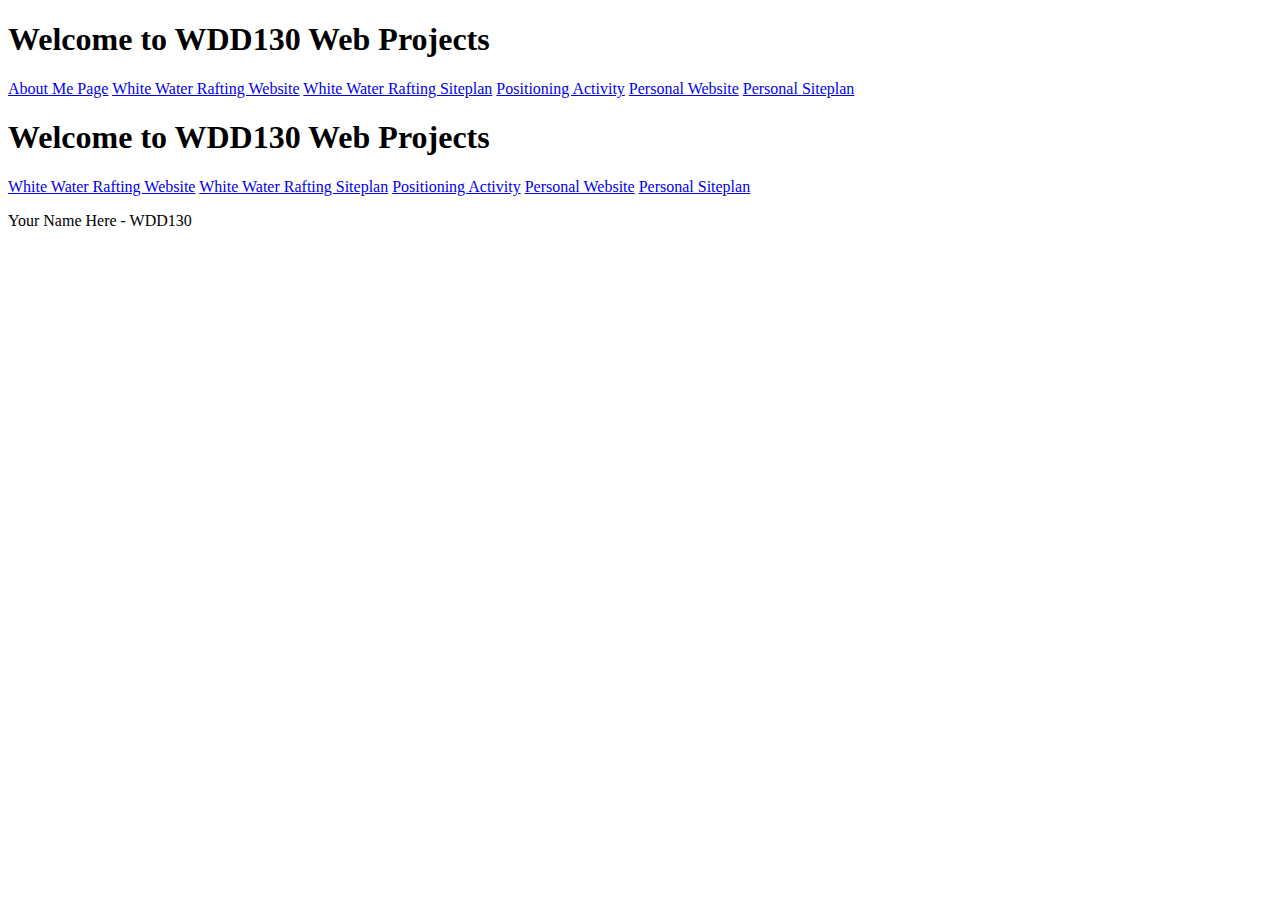
<file: index.html>
<!DOCTYPE html>
<html lang="en">
<head>
    <meta charset="UTF-8">
    <meta http-equiv="X-UA-Compatible" content="IE=edge">
    <meta name="viewport" content="width=device-width, initial-scale=1.0">
    <title>WDD130 Home Page</title>
</head>
<body>
    <h1>Welcome to WDD130 Web Projects</h1>
<nav>
  <a href="aboutme/index.html">About Me Page</a>             
  <a href="wwr/index.html">White Water Rafting Website</a>
  <a href="wwr/site-plan-rafting.html">White Water Rafting Siteplan</a>
  <a href="positioning.html">Positioning Activity</a>
  <a href="Franco/homeindex.html">Personal Website</a>
  <a href="Franco/site-plan.html">Personal Siteplan</a>
</nav>
<h1>Welcome to WDD130 Web Projects</h1>
<nav>
  <a href="wwr/index.html">White Water Rafting Website</a>
  <a href="wwr/site-plan-rafting.html">White Water Rafting Siteplan</a>
  <a href="positioning.html">Positioning Activity</a>
  <a href="Franco/homeindex.html">Personal Website</a>
  <a href="Franco/site-plan.html">Personal Siteplan</a>
</nav>  
<p>Your Name Here - WDD130</p> 
</body>
</html>
</file>
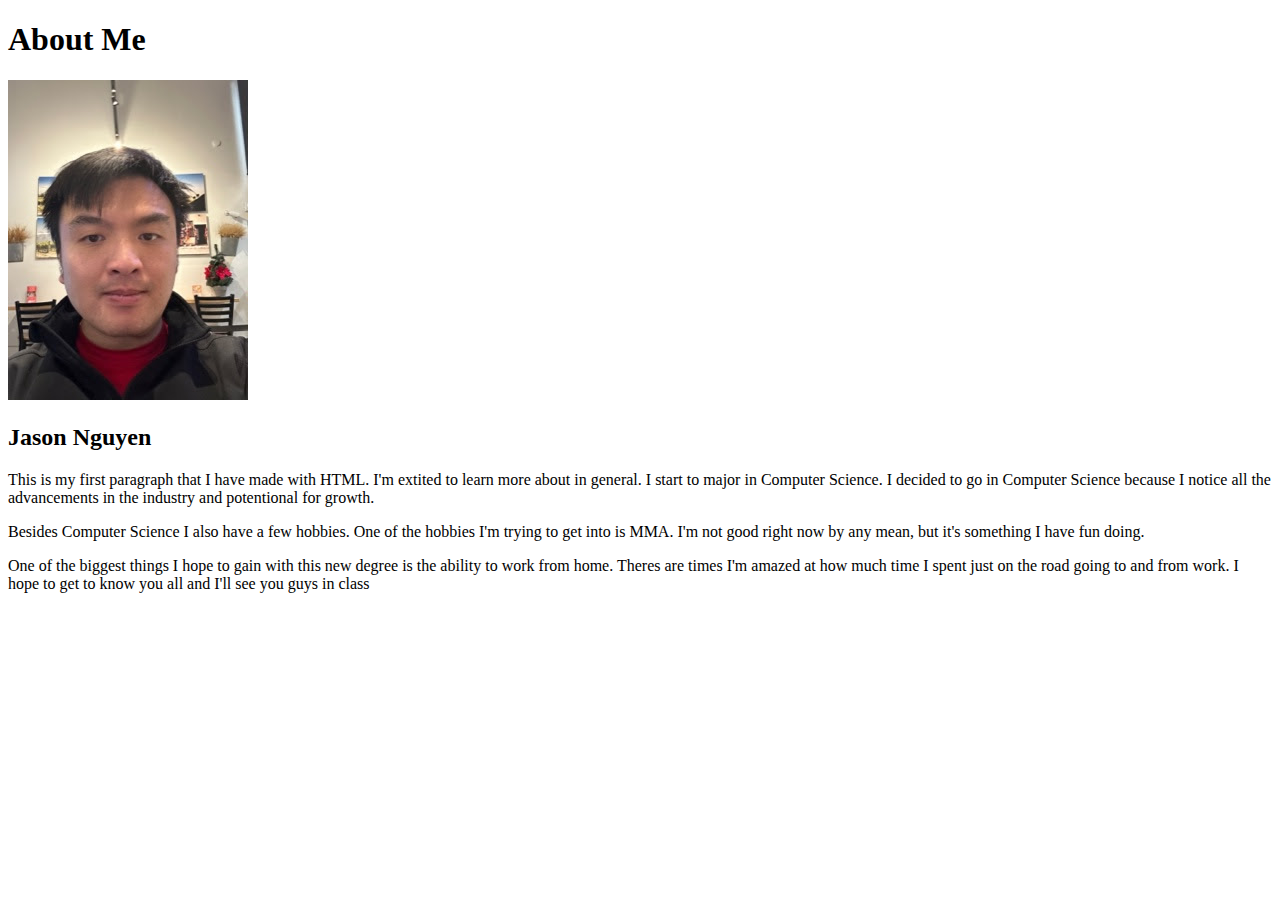
<file: aboutme/index.html>
<!DOCTYPE html>
<html lang="en">
<head>
    <meta charset="UTF-8">
    <meta http-equiv="X-UA-Compatible" content="IE=edge">
    <meta name="viewport" content="width=device-width, initial-scale=1.0">
    <title>All About Me</title>
</head>
<body>
    <h1>About Me</h1> <img src="images/Me.jpg" alt="Me">
    <h2>Jason Nguyen</h2>
    <p>This is my first paragraph that I have made with HTML. I'm extited to learn more about
        in general. I start to major in Computer Science. I decided to go in Computer Science because 
    I notice all the advancements in the industry and potentional for growth.  </p>
    <p>Besides Computer Science I also have a few hobbies. One of the hobbies I'm trying to get into is MMA. I'm not good 
        right now by any mean, but it's something I have fun doing. 
    </p>
    <p>One of the biggest things I hope to gain with this new degree is the ability to work from home. Theres are times I'm amazed at how much time
        I spent just on the road going to and from work. I hope to get to know you all and I'll see you guys in class
    </p>
    
</body>
</html>
</file>
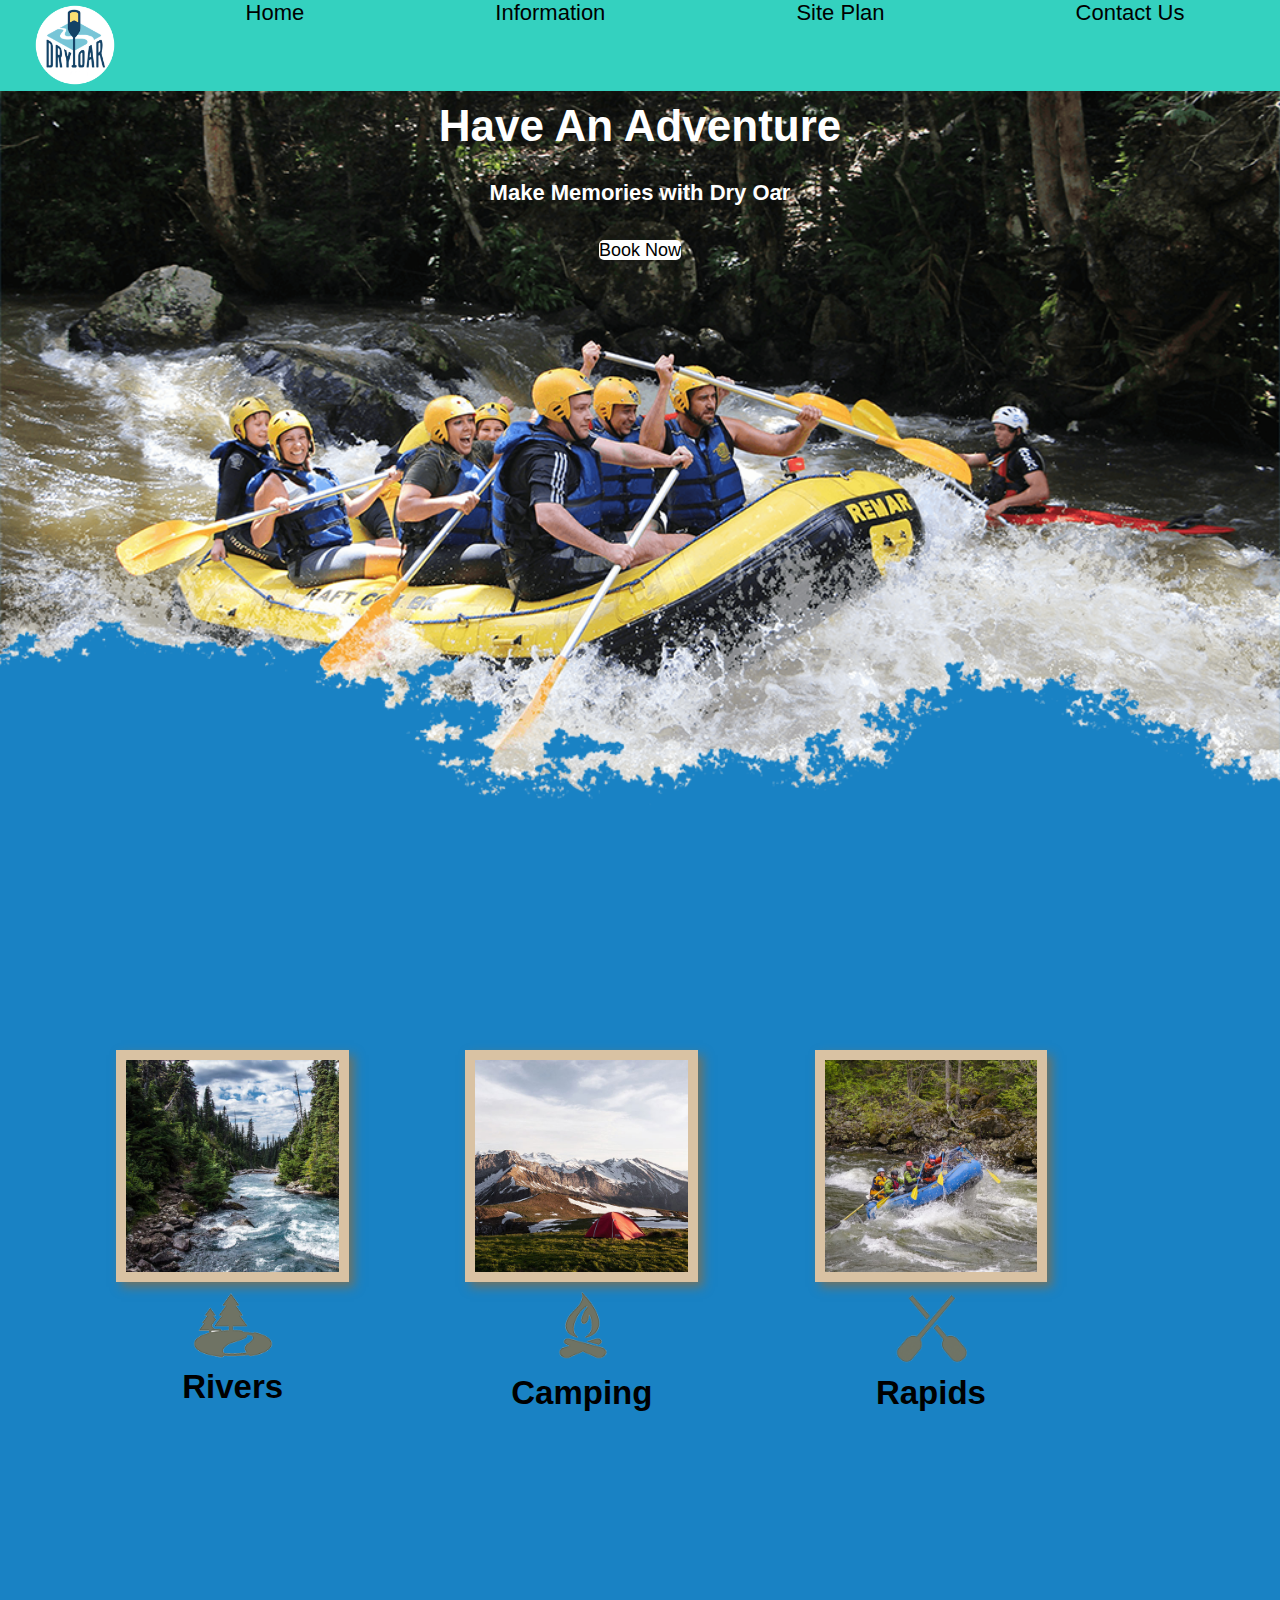
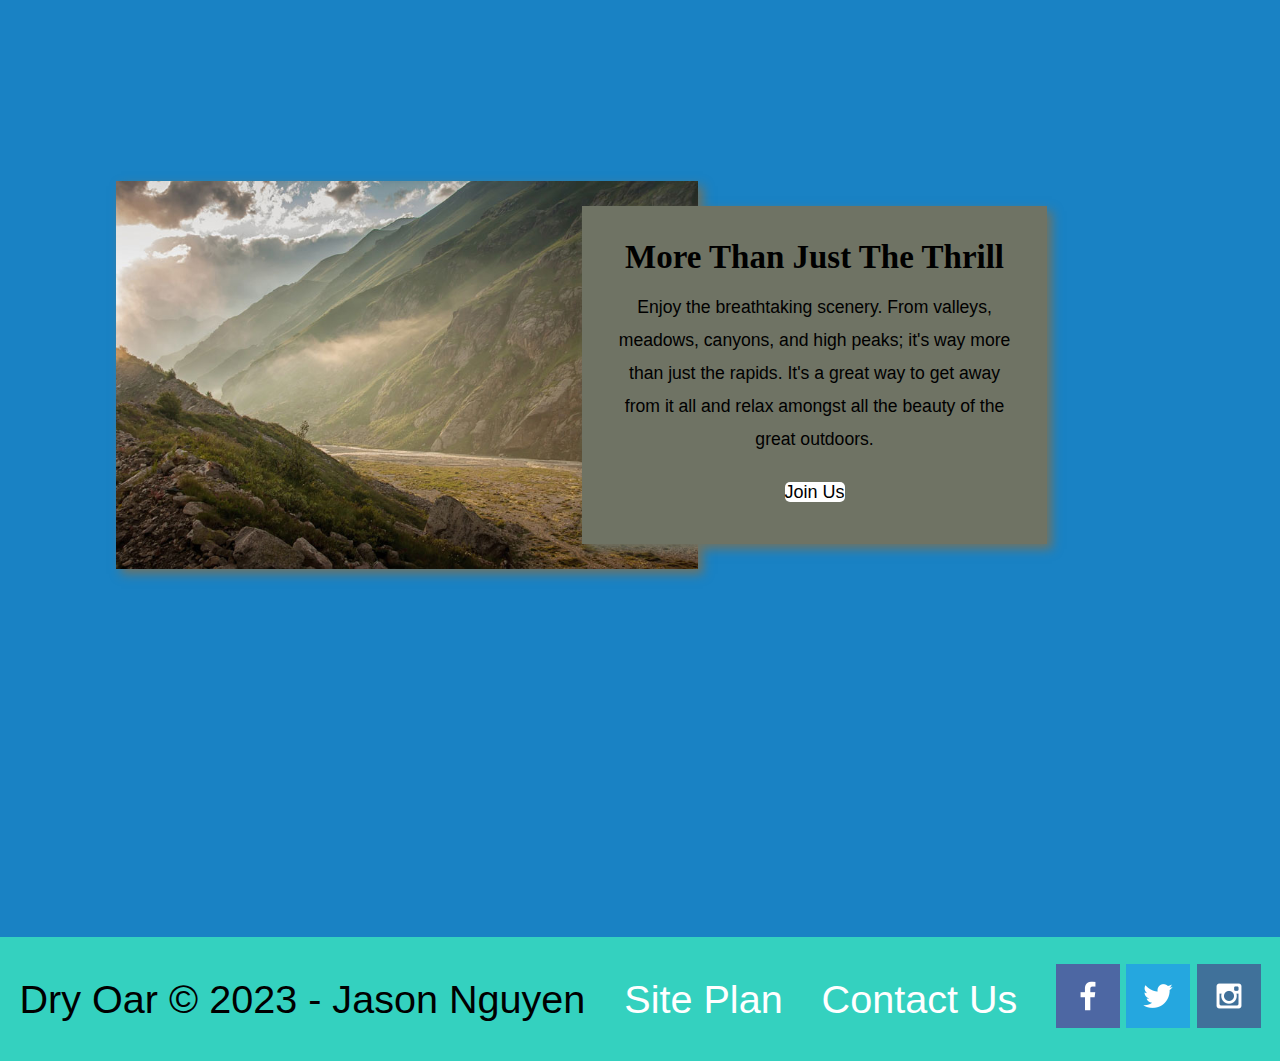
<file: wwr/index.html>
<!DOCTYPE html>
<html lang="en">
<head>
    <meta charset="UTF-8">
    <meta http-equiv="X-UA-Compatible" content="IE=edge">
    <meta name="viewport" content="width=device-width, initial-scale=1.0">
    <title>Whitewater Rafting Vacations | Dry Oar Boating | Home</title>
    <link rel="stylesheet" href="styles/style.css">
</head>
<body>
    <div id="content">
    <header> 
        <a id="logo_link" href="index.html">
            <img class="logo" src="images/logo.png" alt="Dry Oar Logo">
        </a>
        <nav>
            <a href="index.html">Home</a>
            <a href="page2.html">Information</a>
            <a href="site-plan-rafting.html">Site Plan</a>
            <a href="contactus.html">Contact Us</a>
        </nav>
    </header>
    <div id="hero">
        <div id="hero-box">
            <img id="hero-img" src="images/hero.png" alt="People enjoying rafting">
        </div>
        <section id="hero-msg">
            <h1 class="home-title">Have An Adventure</h1>
            <h4>Make Memories with Dry Oar</h4>
            <div class="button-box">
                <a class='book' href="contactus.html">Book Now</a>
            </div>
        </section>
    </div>
    <main class="home-grid">
        <section class="rivers-card">
            <img class="card-img" src="images/rivers.jpg" alt="river in forest">
            <img class="icon" src="images/river_icon.png" alt="river icon">
            <h2>Rivers</h2>
        </section>
        <section class="camping-card">
            <img class="card-img" src="images/camping.jpg" alt="tent in mountains">
            <img class="icon" src="images/fire_icon.png" alt="fire icon">
            <h2>Camping</h2>
        </section>
        <section class="rapids-card">
            <img class="card-img" src="images/rapids.jpg" alt="rafting boat">
            <img class="icon" src="images/oars.png" alt="oars icon">
            <h2>Rapids</h2>
        </section>
        <div id="background"></div>
        <img class="mountains" src="images/mountains.jpg" alt="Misty mountains">
        <section class="msg">
            <h2>More Than Just The Thrill</h2>
            <p>Enjoy the breathtaking scenery. From valleys, meadows, canyons, and high peaks; it's way more than just the rapids. It's a great way to get away from it all and relax amongst all the beauty of the great outdoors. </p>
            <a class='join' href="rivers.html">Join Us</a>
        </section>
    </main>
    <footer>
        <p>Dry Oar &copy; 2023 - Jason Nguyen</p>
        <p><a href="site-plan-rafting.html">Site Plan</a></p>
        <p><a href="contactus.html">Contact Us</a></p>
        <div class="social">
            <a href="https://facebook.com" target="_blank">
                <img src="images/facebook.png" alt="fb icon">
            </a>
            <a href="https://twitter.com" target="_blank">
                <img src="images/twitter.png" alt="twitter icon">
            </a>
            <a href="https://instagram.com" target="_blank">
                <img src="images/instagram.png" alt="instagram icon">
            </a>
        </div>
    </footer>
    </div>
</body>
</html>
</file>
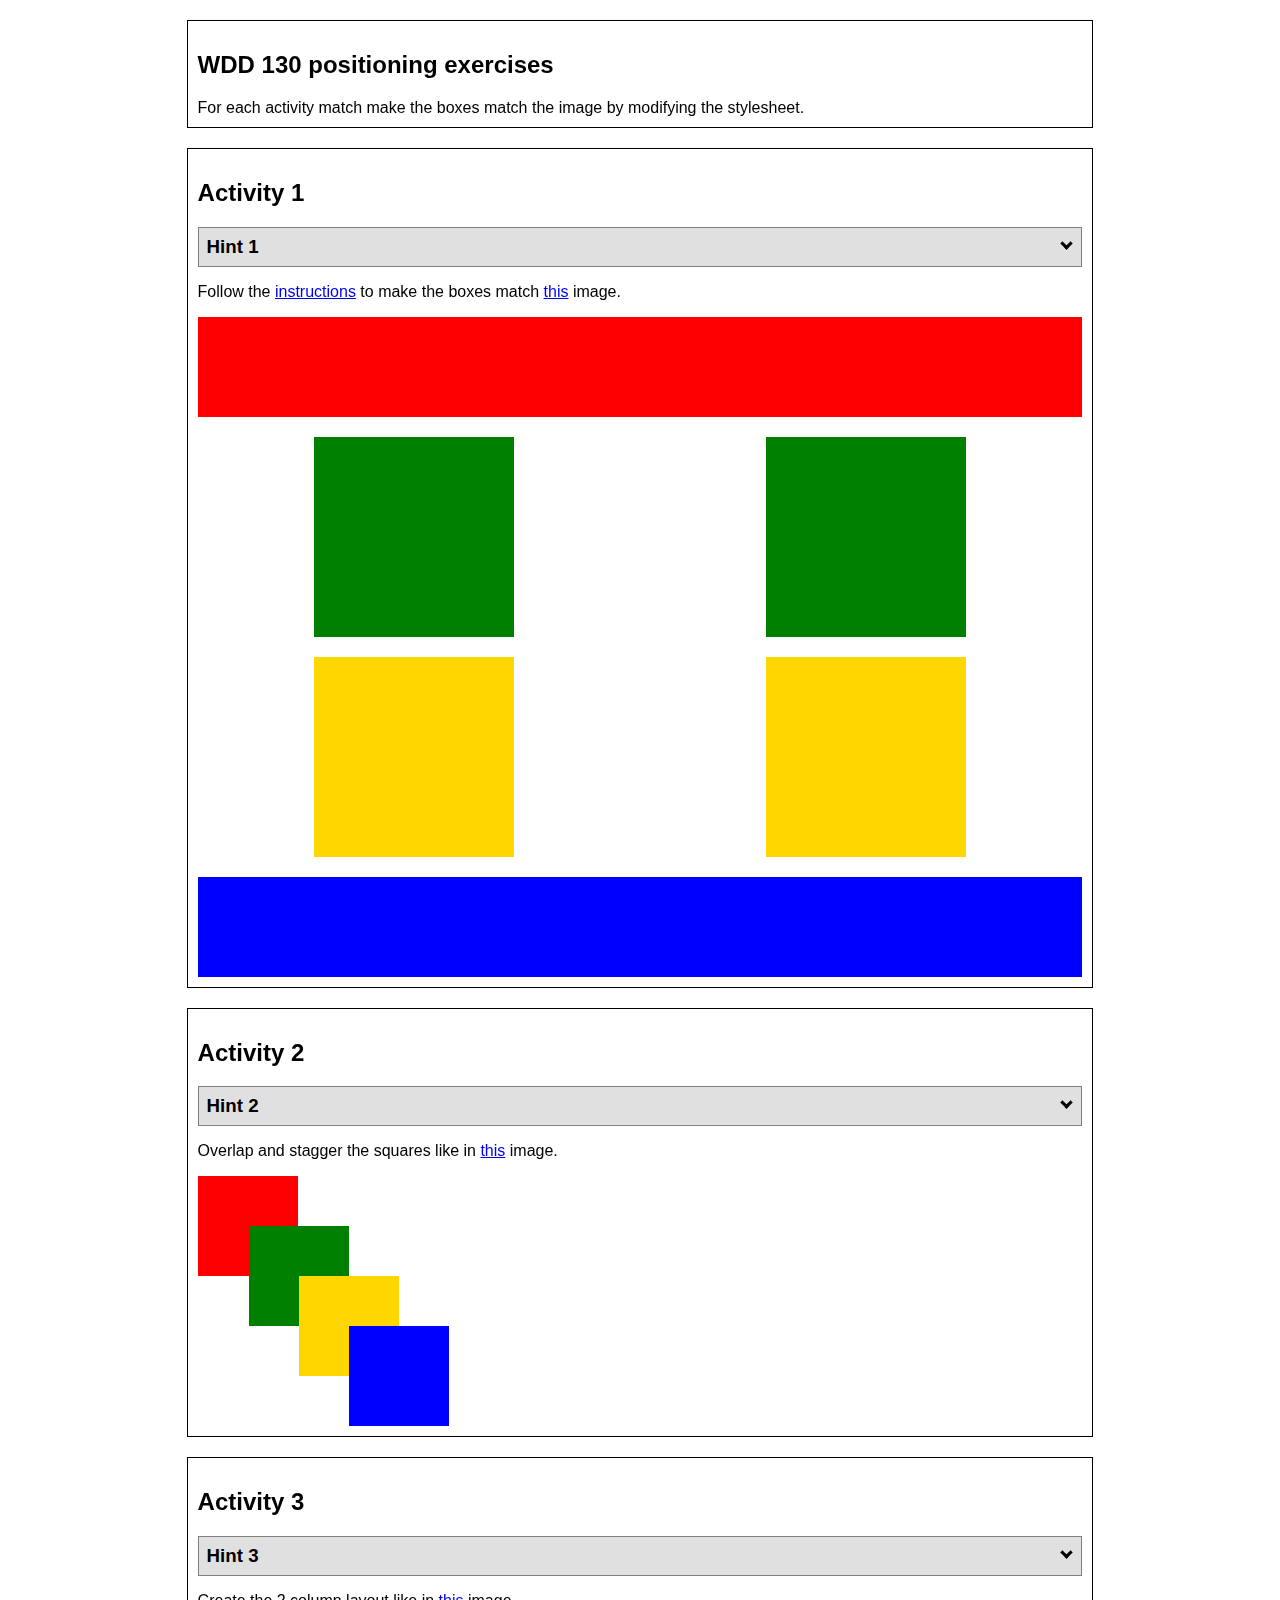
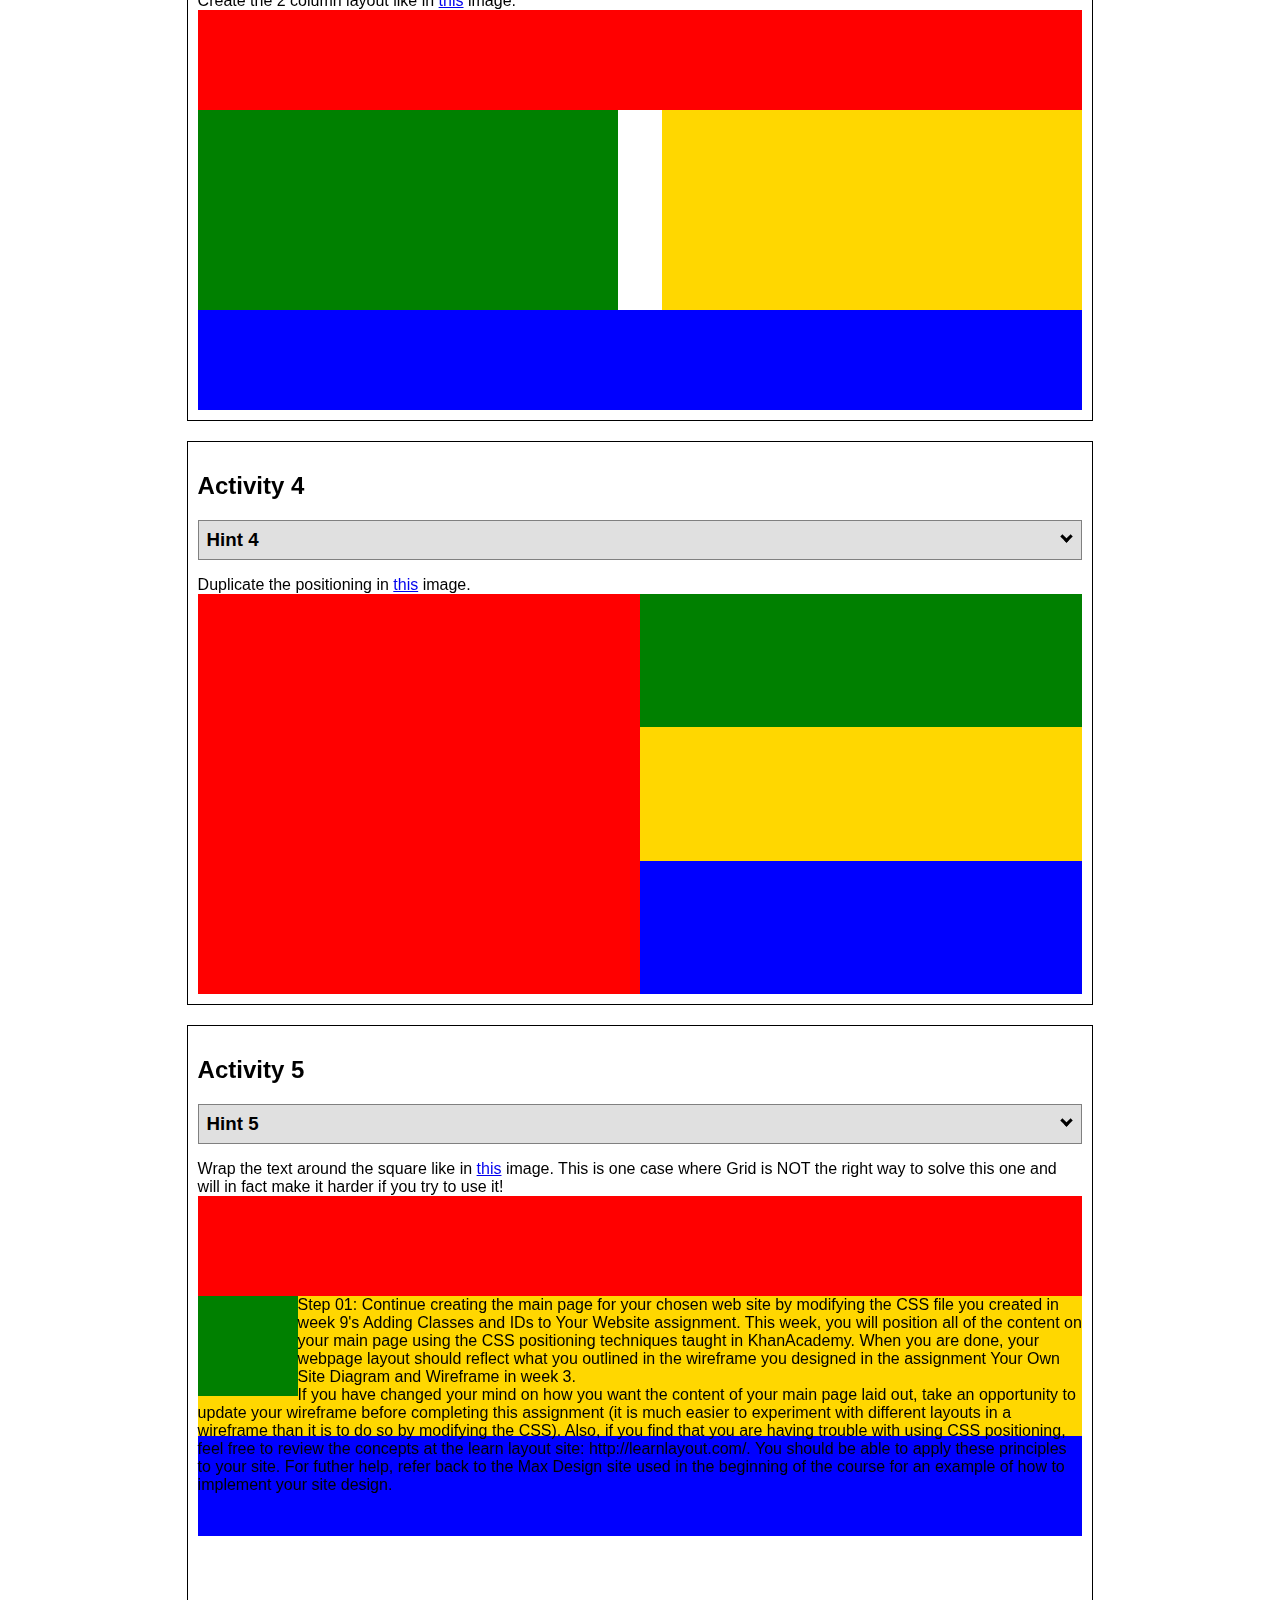
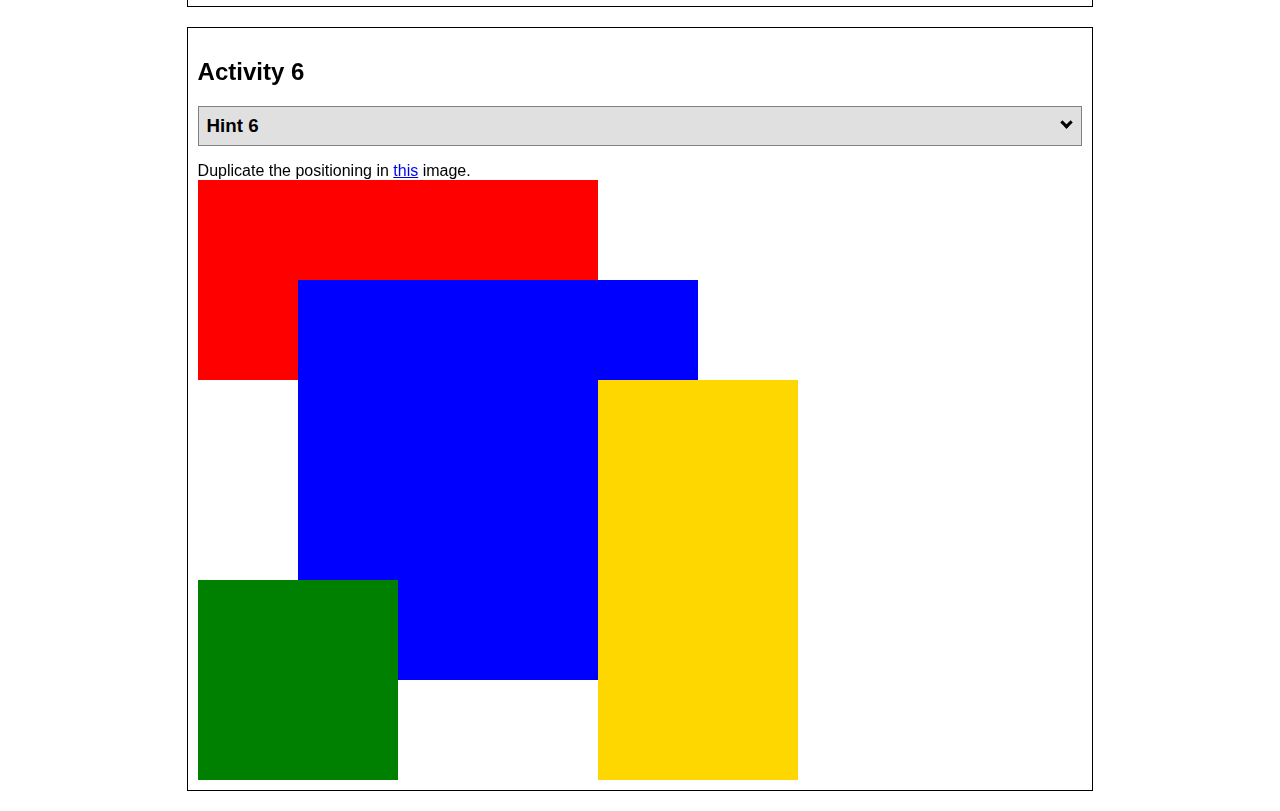
<file: positioning.html>
<!DOCTYPE html>
<html lang="en">
  <head>
    <!-- HTML - Name: positioning.html -->
    <title>Positioning Activity</title>
    <link rel="stylesheet" type="text/css" href="positionstyles.css" />
  </head>
  <body>
    <div class="activity">
      <h2>WDD 130 positioning exercises</h2>
      For each activity match make the boxes match the image by modifying the stylesheet.</div>
    <div class="activity">
      <h2>Activity 1</h2>
      <section class="hint"><input type="checkbox" ><i></i> <h3>Hint 1</h3><div><p>Check out the <a href="https://byui-wdd.github.io/wdd130/activities/w06-css-positioning.html" target="_blank">activity instructions</a> in Ilearn!</p></div></section>
      <p>Follow the <a href="https://byui-wdd.github.io/wdd130/activities/w06-css-positioning.html" target="_blank">instructions</a> to make the boxes match  <a href="https://byui-wdd.github.io/wdd130/images/example1.png" target="_blank">this</a> image.</p>
      <div class="content1" >
        <div class="red1" ></div>
        <div class="green1" ></div>
        <div class="green1" ></div>
        <div class="yellow1"></div>
        <div class="yellow1"></div>
        <div class="blue1"></div>
      </div>
    </div>
    <div class="activity">
      <h2>Activity 2</h2>
      <section class="hint"><input type="checkbox" > <h3>Hint 2</h3><i></i><div>
      <ul>
      <li>grid-template-columns: 50px 50px 50px 50px 50px </li></ul></div></section>
      <p>Overlap and stagger the squares like in <a href="https://byui-wdd.github.io/wdd130/images/example2.png" target="_blank">this</a> image.</p>
      <div class="content2" >
        <div class="red2" ></div>
        <div class="green2" ></div>
        <div class="yellow2"></div>
        <div class="blue2"></div>
      </div>
    </div>
    <div class="activity">
      <h2>Activity 3</h2>
      <section class="hint"><input type="checkbox" > <h3>Hint 3</h3><i></i><div><p>This one is going to be best solved with CSS Grid. Remember to make the boxes the right width first...then start moving them around. </p><h4>Properties used:</h4><ul><li>display:grid;</li><li>grid-template-columns:</li><li>grid-column-gap:</li>
        <li>grid-column:</li>  </ul></div></section>
      Create the 2 column layout like in <a href="https://byui-wdd.github.io/wdd130/images/example3.png" target="_blank">this</a>  image.
      <div class="content3" >
        <div class="red3" ></div>
        <div class="green3" ></div>
        <div class="yellow3"></div>
        <div class="blue3"></div>
      </div>
    </div>
    <div class="activity">
      <h2>Activity 4</h2>
      <section class="hint"><input type="checkbox" > <h3>Hint 4</h3><i></i><div><p>For the others we have been primarily concerned with width. For this one you will need to adjust height as well. </p><h4>Properties used:</h4><ul><li>display:grid;</li><li>grid-template-columns:</li><li>grid-row:</li></ul></div></section>
      Duplicate the positioning in <a href="https://byui-wdd.github.io/wdd130/images/example4.png" target="_blank">this</a> image. 
      <div class="content4" >
        <div class="red4" ></div>
        <div class="green4" ></div>
        <div class="yellow4"></div>
        <div class="blue4"></div>
      </div>
    </div>

    <div class="activity">
      <h2>Activity 5</h2>
      <section class="hint"><input type="checkbox" > <h3>Hint 5</h3><i></i><div><p>Grid is <strong>not</strong> the right way to do this.  In fact there is only one way to really do that...and that is with float. Remember that we float the thing we want the text to wrap around.  Also remember to start by making all the shapes the right size and shape.</p><h4>Properties used:</h4><ul><li>float: left;</li></ul></div></section>
      Wrap the text around the square like in <a href="https://byui-wdd.github.io/wdd130/images/example5.png" target="_blank">this</a> image. This is one case where Grid is NOT the right way to solve this one and will in fact make it harder if you try to use it!
      <div class="content5" >
        <div class="red5" ></div>
        <div class="green5" ></div>
        <div class="yellow5">Step 01: Continue creating the main page for your chosen web site by modifying the CSS file you created in week 9's Adding Classes and IDs to Your Website assignment. This week, you will position all of the content on your main page using the CSS positioning techniques taught in KhanAcademy. When you are done, your webpage layout should reflect what you outlined in the wireframe you designed in the assignment Your Own Site Diagram and Wireframe in week 3. <br />
          If you have changed your mind on how you want the content of your main page laid out, take an opportunity to update your wireframe before completing this assignment (it is much easier to experiment with different layouts in a wireframe than it is to do so by modifying the CSS). Also, if you find that you are having trouble with using CSS positioning, feel free to review the concepts at the learn layout site: http://learnlayout.com/. You should be able to apply these principles to your site. For futher help, refer back to the Max Design site used in the beginning of the course for an example of how to implement your site design.</div>
        <div class="blue5"></div>
      </div>
    </div>
    <div class="activity">
      <h2>Activity 6</h2>
      <section class="hint"><input type="checkbox" > <h3>Hint 6</h3><i></i><div><p>This one is all about visualizing the grid behind the layout. If you are having a hard time doing that first: all the sizes are even multiples of 100, and second here is another example with the lines drawn: <a href="https://byui-wdd.github.io/wdd130/images/example6-hint.png" target="_blank">example 6 with lines</a>. For this one you will find it easiest if you use px for the column width. You can also use <kbd>z-index</kbd> to control the element layering.    </p><h4>Properties used:</h4><ul><li>display:grid;</li><li>grid-template-columns:</li><li>grid-column:</li><li>grid-row:</li><li><a href="https://www.w3schools.com/cssref/pr_pos_z-index.asp" target="_blank">z-index:</a></li></ul></div></section>
      Duplicate the positioning in <a href="https://byui-wdd.github.io/wdd130/images/example6.png" target="_blank">this</a> image.
      <div class="content6" >
        <div class="red6" ></div>
        <div class="green6" ></div>
        <div class="yellow6"></div>
        <div class="blue6"></div>
      </div>
    </div>
  </body>
</html>
</file>
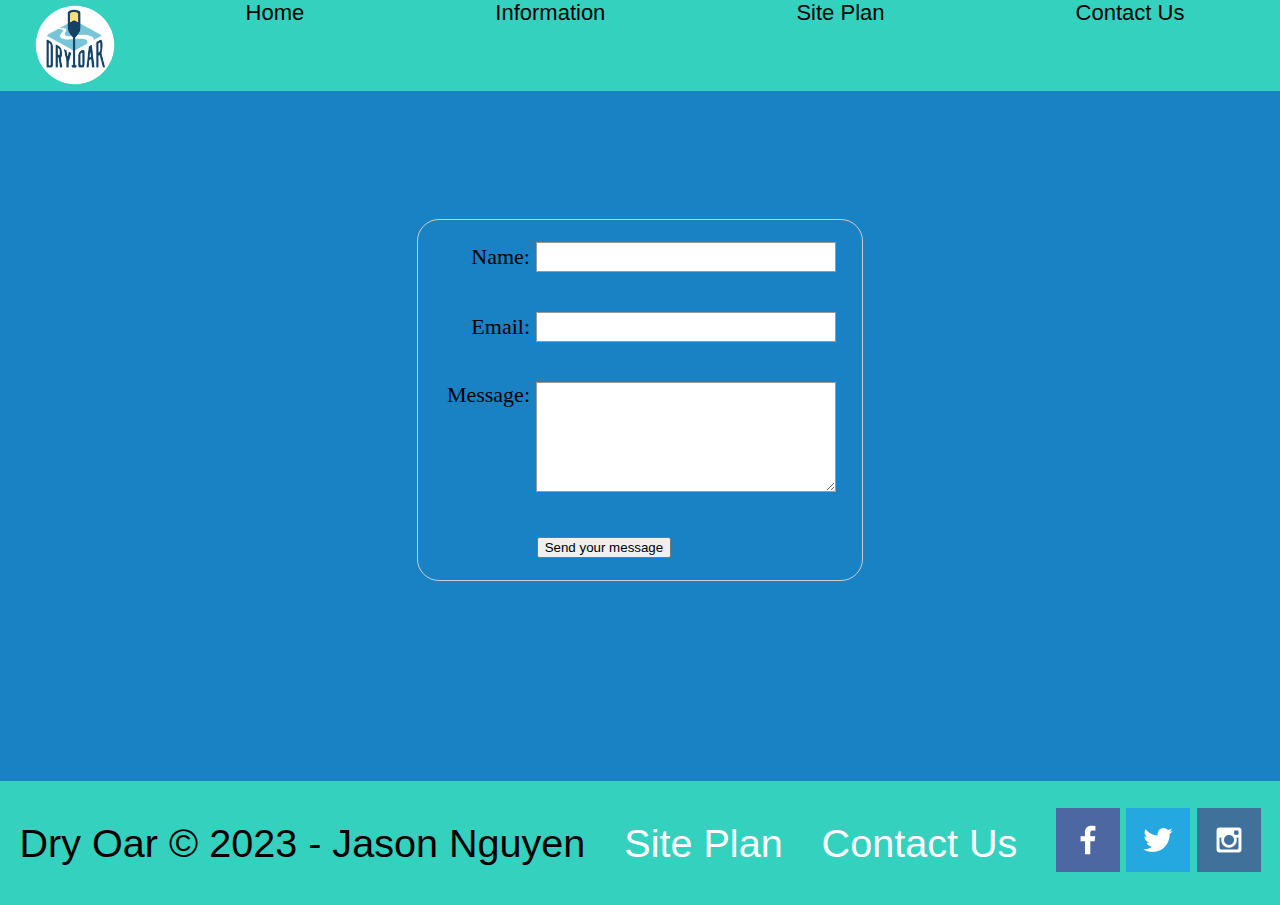
<file: wwr/contactus.html>
<!DOCTYPE html>
<html lang="en">
<head>
    <meta charset="UTF-8">
    <meta http-equiv="X-UA-Compatible" content="IE=edge">
    <meta name="viewport" content="width=device-width, initial-scale=1.0">
    <title>Contact Us</title>
    <link rel="stylesheet" href="styles/contactus.css">
</head>

<body>
    
    <div id="content">
    <header> 
        <a id="logo_link" href="index.html">
            <img class="logo" src="images/logo.png" alt="Dry Oar Logo">
        </a>
        <nav>
            <a href="index.html">Home</a>
            <a href="page2.html">Information</a>
            <a href="site-plan-rafting.html">Site Plan</a>
            <a href="contactus.html">Contact Us</a>
        </nav>
    </header>
    <div>
        
    </div>
    <main>
        <div id="feedback"></div>
        <style>
        
            form {
             /* Center the form on the page */
             margin: 0 auto;
             width: 400px;
             /* Form outline */
             padding: 1em;
             border: 1px solid #ccc;
             border-radius: 1em;
           }
           
           ul {
             
             list-style: none;
             padding: 0;
             margin: 0;
           }
           
           form li + li {
             margin-top: 10%;
           }
           
           label {
             
             /* Uniform size & alignment */
             display: inline-block;
             width: 90px;
             text-align: right;
           }
           
           input,
           textarea {
             
             /* To make sure that all text fields have the same font settings
                By default, textareas have a monospace font */
             font: 1em sans-serif;
           
             /* Uniform text field size */
             width: 300px;
             box-sizing: border-box;
           
             /* Match form field borders */
             border: 1px solid #999;
           }
           
           input:focus,
           textarea:focus {
             
             /* Additional highlight for focused elements */
             border-color: #000;
           }
           
           textarea {
             /* Align multiline text fields with their labels */
             vertical-align: top;
           
             /* Provide space to type some text */
             height: 5em;
           }
           
           .button {
             /* Align buttons with the text fields */
             padding-left: 90px; /* same size as the label elements */
           }
           
           button {
             /* This extra margin represent roughly the same space as the space
                between the labels and their text fields */
             margin-left: 0.5em;
           }
            #feedback {
            background-color: antiquewhite;
            position: absolute;
            top: 0;
            left: 0;
            right: 0;
            padding: .5em;
            /* make this element invisible until we are ready for it */
            display: none;      
            }
            .moveDown {
            margin-top: 3em;
            }
            </style>
        
        <form action="/my-handling-form-page" method="post">
            <ul>
              <li>
                <label for="name">Name:</label>
                <input type="text" id="name" name="user_name" />
              </li>
              <li>
                <label for="mail">Email:</label>
                <input type="email" id="mail" name="user_email" />
              </li>
              <li>
                <label for="msg">Message:</label>
                <textarea id="msg" name="user_message"></textarea>
              </li>
              <li class="button">
                <button type="submit">Send your message</button>
              </li>
            </ul>
        </form>  
    </main>
    <footer>
        <p>Dry Oar &copy; 2023 - Jason Nguyen</p>
        <p><a href="site-plan-rafting.html">Site Plan</a></p>
        <p><a href="contactus.html">Contact Us</a></p>
        <div class="social">
            <a href="https://facebook.com" target="_blank">
                <img src="images/facebook.png" alt="fb icon">
            </a>
            <a href="https://twitter.com" target="_blank">
                <img src="images/twitter.png" alt="twitter icon">
            </a>
            <a href="https://instagram.com" target="_blank">
                <img src="images/instagram.png" alt="instagram icon">
            </a>
        </div>
    </footer>
    </div>
    <script>
        // get the feedback div element so we can do something with it.
        const feedbackElement = document.getElementById('feedback');
        // get the form so we can read what was entered in it.
        const formElement = document.forms[0];
        // add a 'listener' to wait for a submission of our form. When that happens run the code below.
        formElement.addEventListener('submit', function(e) {
            // stop the form from doing the default action.
            e.preventDefault();
            // set the contents of our feedback element to a message letting the user know the form was submitted successfully. Notice that we pull the name that was entered in the form to personalize the message!
            feedbackElement.innerHTML = 'Hello '+ formElement.user_name.value +'! Thank you for your message. We will get back with you as soon as possible!';
            // make the feedback element visible.
            feedbackElement.style.display = "block";
            // add a class to move everything down so our message doesn't cover it.
            document.body.classList.toggle('moveDown');
        });
    </script>
</body>
</html>
</file>
<file: wwr/styles/style.css>
@import url('https://fonts.googleapis.com/css2?family=Roboto:wght@300&family=Rock+Salt&display=swap');
 
#content {
    max-width: 1600px;
    margin: 0 auto;
}
nav a{
    text-align: center;
    color:black;
    text-decoration: none;
    font-family: 'Roboto', sans-serif;
    font-family: "Times New Roman", Times, serif;
    font-family: Arial, Helvetica, sans-serif
}
#hero-msg h1{
    text-align: center;
    font-family: 'Roboto', sans-serif;
    font-family: "Times New Roman", Times, serif;
    font-family: Arial, Helvetica, sans-serif
} 
#hero-msg h4{
    text-align: center;
    font-family: 'Roboto', sans-serif;
    font-family: "Times New Roman", Times, serif;
    font-family: Arial, Helvetica, sans-serif;
    color: white;
}
.button-box{
    text-align: center;
    font-family: 'Roboto', sans-serif;
    font-family: "Times New Roman", Times, serif;
    font-family: Arial, Helvetica, sans-serif
}
main section{
    text-align: center;
    font-family: 'Roboto', sans-serif;
    font-family: "Times New Roman", Times, serif;
    font-family: Arial, Helvetica, sans-serif
}
#background {
    height: 725px;
}
body{
    background-color:#1982C4;
    font-size: 22px;
    margin: 0;
    padding: 0;
    
}
header{
    background-color:#34D1BF
    
}
nav a:hover{
    background-color:black;
    color: #D8CC34;
}
.book, .join{
    background-color:white;
    color:black;
    text-decoration: none;
    font-size: 18px;
    margin-top: 50px;
    border-radius: 5px;
}
.book:hover, .join:hover{
    background-color:#D8CC34;
    color:white;
    font-family: 'Roboto', sans-serif;
    font-family: "Times New Roman", Times, serif;
    font-family: Arial, Helvetica, sans-serif
}
#background{
    background-color:#1982C4;
    grid-column: 1/11;
    grid-row: 4/9;
}
.msg{
    background-color:#FF595E;
    line-height: 1.5em;
}
footer{
    background-color:#34D1BF;
    color:black;
    font-family: 'Roboto', sans-serif;
    font-family: "Times New Roman", Times, serif;
    font-family: Arial, Helvetica, sans-serif;
    margin-top: 200px;
    display: flex;
    justify-content: space-around;
    align-items: center;
}
.home-title{
    color:white;
    font-family: 'Rock Salt', cursive;
    font-family: "Brush Script MT", cursive;
    font-family: Copperplate, Papyrus, fantasy;
    font-size: 2em;
    margin-top: 10px;
}
h4{
    color:white;
}
.msg h2{
    color:black;
    font-family: 'Rock Salt', cursive;
    font-family: "Brush Script MT", cursive;
    font-family: Copperplate, Papyrus, fantasy;
}
.msg p{
    color:black;
    font-family: 'Roboto', sans-serif;
    font-family: "Times New Roman", Times, serif;
    font-family: Arial, Helvetica, sans-serif;
    font-size: .8em
}
footer a{
    color:white;
    text-decoration: none;
    font-family: 'Roboto', sans-serif;
    font-family: "Times New Roman", Times, serif;
    font-family: Arial, Helvetica, sans-serif
}
footer a:hover{
    color:#1982C4;
    font-family: 'Roboto', sans-serif;
    font-family: "Times New Roman", Times, serif;
    font-family: Arial, Helvetica, sans-serif
}
.icon {
    width: 80px;
}
.logo {
    width: 80px;
}
#hero-img{
    width: 100%;
}
footer p {
    font-size: 1.8em;
}    
footer p a:hover {
    text-decoration: underline;
}    

h2 {
    margin: 0;
}

.rivers-card, .camping-card, .rapids-card { 
     margin: 200px 0;
    }

.card-img {
    border: 10px solid #d9c2a3;
    transition: transform .5s;
    box-shadow: 5px 5px 10px #6f7364;
    }

.card-img:hover {
    opacity: .6;
    transform: scale(1.1);
    }

main section img {
    box-sizing: border-box;
    }
   
header {
    display: grid;
    grid-template-columns: 150px auto;
}

nav {
    display: flex;
    justify-content: space-around;
}

#logo_link {
    padding-top: 5px;
    justify-self: center;
    align-self: center;
}

#hero {
    display: grid;
    grid-template-columns: 1fr 3fr 1fr;
    margin-top: -100px;
}

#hero-box {
    grid-column: 1/4;
    grid-row: 1/3;
    z-index: -1;
}

#hero-msg{
    grid-column: 2/3;
    grid-row: 1/2;
    margin-top: 100px;
}

.home-grid{
    display: grid;
    grid-template-columns: 1fr 1fr 1fr 1fr 1fr 1fr 1fr 1fr 1fr 1fr 1fr;
}

.card-img, .mountains {
    width: 100%;
}

.rivers-card{
    grid-column: 2/4;
    grid-row: 2/3;
}

.camping-card{
    grid-column: 5/7;
    grid-row: 2/3;
}

.rapids-card{
    grid-column: 8/10;
    grid-row: 2/3;
}

.mountains{
    grid-column: 2/7;
    grid-row: 5/8;
    box-shadow: 5px 5px 10px #6f7364;
    width: 100%;
}

.msg{
    grid-column: 6/10;
    grid-row: 6/7;
    box-shadow: 5px 5px 10px #6f7364;
    background-color: #6f7364;
    padding: 35px;
}

@media screen and (max-width: 900px) {
    #hero, .home-grid {
        display: block;
        height: auto;
    }
    nav, footer {
        flex-direction: column;
    }
    nav a {
        display: block;
        padding: 15px;
    }
    #hero {
        margin-top: 0;
    }
    #hero-msg {
        margin-top: 0;
    }
    #hero-msg h4 {
        display: none;
    }
    .home-title {
        font-size: 25px;
        color: #6f7364;
    }
    .rivers-card, .camping-card, .rapids-card { 
        margin: 50px auto;
        width: 60%;
    }
    #background {
        display: none;
    }
    .mountains, .msg {
        width: 80%;
        display: block;
        margin: 0 auto;
    }
    footer {
        margin-top: 25px;
    }
}
</file>
<file: positionstyles.css>
/* CSS - Name: "positionstyles.css" */
/* Activity 1 styles */
.content1 {
  /* This is the parent of the activity 1 boxes. */
  display: grid;
  grid-template-columns: 1fr 1fr;
  justify-items: center;
  grid-gap: 20px;
}
.red1 { 
  width: 100%; 
  height: 100px; 
  background-color: red; 
  grid-column: 1/3;

} 
.green1 {
  width: 200px; 
  height: 200px; 
  background-color: green; 

} 
.yellow1 {
  width: 200px; 
  height: 200px; 
  background-color: gold; 
} 
.blue1 {
  width: 100%; 
  height: 100px; 
  background-color: blue; 
  grid-column: 1/3;
} 
/* Activity 2 styles */ 
.content2 {
  /* This is the parent of the activity 2 boxes. */
  display: grid;
  grid-template-columns: 50px 50px 50px 50px;
}
.red2 {
  width: 100px; 
  height: 100px; 
  background-color: red; 
} 
.green2 { 
  width: 100px; 
  height: 100px; 
  background-color: green;
  grid-column: 2/2; 
  margin-top: 50px;
  margin-left: 1px;
} 
.yellow2 {
  width: 100px; 
  height: 100px; 
  background-color: gold;
  margin-top: 100px;
  margin-left: 1px; 
} 
.blue2 {
  width: 100px; 
  height: 100px; 
  background-color: blue; 
  margin-top: 150px;
  margin-left: 1px;
} 
/* Activity 3 styles */ 
.content3 {
  /* This is the parent of the activity 3 boxes. */
  display: grid;
  grid-template-columns: 1fr 1fr;
  

  
}
.red3 {
  width: 100%; 
  height: 100px; 
  background-color: red;
  grid-column: 1/3; 
} 
.green3 {
  width: 95%; 
  height: 200px; 
  background-color: green;
  grid-column: 1/2;
  margin-right: 5%;
  
  
} 
.yellow3 {
  width: 95%; 
  height: 200px; 
  background-color: gold;
  grid-column: 2/3;
  margin-left: 5%;
  
  
} 
.blue3 {
  width: 100%;
  height: 100px; 
  background-color: blue;
  grid-column: 1/3;  
  
} 
/* Activity 4 styles */ 
.content4 {
  /* This is the parent of the activity 4 boxes. */
  height: 400px;
  display: grid;
}
.red4 {
  width: 100%; 
  height: 300%; 
  background-color: red; 
} 
.green4 {
  width: 100%; 
  height: 100%; 
  background-color: green; 
  grid-column: 2/3;
} 
.yellow4 {
  width: 100%; 
  height: 100%; 
  background-color: gold; 
  grid-column: 2/3;
} 
.blue4 {
  width: 100%; 
  height: 100%; 
  background-color: blue; 
  grid-column: 2/3;
} 
/* Activity 5 styles */ 
.content5 {
  /* This is the parent of the activity 5 boxes. */
  height: 400px;

}
.red5 { 
  width: 100%; 
  height: 100px; 
  background-color: red; 
  
} 
.green5 { 
  width: 100px; 
  height: 100px; 
  background-color: green;
  float: left; 

} 
.yellow5 {
  width: 100%; 
  height: 35%; 
  background-color: gold; 

} 
.blue5 {
  width: 100%; 
  height: 100px; 
  background-color: blue; 
  
} 
/* Activity 6 styles */ 
.content6 {
  /* This is the parent of the activity 6 boxes. */
  display: grid;
  
}
.red6 {
  width: 400px; 
  height: 200px; 
  background-color: red; 
  z-index: -2;
  grid-column: 1;
  grid-row: 1;
} 
.green6 {
  width: 200px; 
  height: 200px; 
  background-color: green; 
  grid-column: 1;
  grid-row: 1;
  margin-top: 400px;
  z-index: 3;
} 
.yellow6 {
  width: 200px; 
  height: 400px; 
  background-color: gold; 
  grid-row: 1;
  grid-column: 1;
  z-index: 4;
  margin-left: 400px;
  margin-top: 200px;
} 
.blue6 {
  width: 400px; 
  height: 400px; 
  background-color: blue; 
  grid-column: 1;
  grid-row: 1;
  z-index: -1;
  margin-top: 100px;
  margin-left: 100px;
} 


/* Do not make any changes below here */
.activity {
  width: 70%; 
  margin: 20px auto; 
  font-family: Arial, sans-serif; 
  border: 1px solid black; 
  padding: 10px; 
  clear:both; 
  overflow: auto;
} 

.hint {
  border: 1px solid grey;
  background: #e0e0e0;
  padding: .5em;
  position: relative;
  margin: 1em 0;
}
.hint h3 {
  margin: 0;
}
.hint:hover {
  background: #d0d0d0;
}
.hint > div {
  display: none;
}

.hint input[type=checkbox] {
  position: absolute;
  width: 100%;
  height: 100%;
  opacity: 0;
  z-index: 1;
  cursor: pointer;
}

.hint input[type=checkbox]:checked ~ div {
  display: block;
}

.hint i {
  position: absolute;
  transform: translate(-6px, 0);
  margin-top: 16px;
  right: 10px;
  top: -3px;
}
.hint i:before, .hint i:after {
  content: "";
  position: absolute;
  background-color: black;
  width: 3px;
  height: 9px;
}
.hint i:before {
  transform: translate(2px, 0) rotate(45deg);
}
.hint i:after {
  transform: translate(-2px, 0) rotate(-45deg);
}

.hint input[type=checkbox]:checked ~ i:before {
  transform: translate(-2px, 0) rotate(45deg);
}
.hint input[type=checkbox]:checked ~ i:after {
  transform: translate(2px, 0) rotate(-45deg);
}
.hint a {
  position: relative;
  z-index: 1;
}
</file>
<file: wwr/styles/contactus.css>
@import url('https://fonts.googleapis.com/css2?family=Roboto:wght@300&family=Rock+Salt&display=swap');
 
#content {
    max-width: 1600px;
    margin: 0 auto;
}
nav a{
    text-align: center;
    color:black;
    text-decoration: none;
    font-family: 'Roboto', sans-serif;
    font-family: "Times New Roman", Times, serif;
    font-family: Arial, Helvetica, sans-serif
}
#hero-msg h1{
    text-align: center;
    font-family: 'Roboto', sans-serif;
    font-family: "Times New Roman", Times, serif;
    font-family: Arial, Helvetica, sans-serif
} 
#hero-msg h4{
    text-align: center;
    font-family: 'Roboto', sans-serif;
    font-family: "Times New Roman", Times, serif;
    font-family: Arial, Helvetica, sans-serif;
    color: white;
}
.button-box{
    text-align: center;
    font-family: 'Roboto', sans-serif;
    font-family: "Times New Roman", Times, serif;
    font-family: Arial, Helvetica, sans-serif
}
main section{
    text-align: center;
    font-family: 'Roboto', sans-serif;
    font-family: "Times New Roman", Times, serif;
    font-family: Arial, Helvetica, sans-serif
}
#background {
    height: 725px;
}
body{
    margin-top: 10px;
    background-color:#1982C4;
    font-size: 22px;
    margin: 0;
    padding: 0;
    
}
header{
    background-color:#34D1BF;
    margin-bottom: 10%;
    
}
nav a:hover{
    background-color:black;
    color: #D8CC34;
}
.book, .join{
    background-color:white;
    color:black;
    text-decoration: none;
    font-size: 18px;
    margin-top: 50px;
    border-radius: 5px;
}
.book:hover, .join:hover{
    background-color:#D8CC34;
    color:white;
    font-family: 'Roboto', sans-serif;
    font-family: "Times New Roman", Times, serif;
    font-family: Arial, Helvetica, sans-serif
}
#background{
    background-color:#1982C4;
    grid-column: 1/11;
    grid-row: 4/9;
}
.msg{
    background-color:#FF595E;
    line-height: 1.5em;
}
footer{
    background-color:#34D1BF;
    color:black;
    font-family: 'Roboto', sans-serif;
    font-family: "Times New Roman", Times, serif;
    font-family: Arial, Helvetica, sans-serif;
    margin-top: 200px;
    display: flex;
    justify-content: space-around;
    align-items: center;
}
.home-title{
    color:white;
    font-family: 'Rock Salt', cursive;
    font-family: "Brush Script MT", cursive;
    font-family: Copperplate, Papyrus, fantasy;
    font-size: 2em;
    margin-top: 10px;
}
h4{
    color:white;
}
.msg h2{
    color:black;
    font-family: 'Rock Salt', cursive;
    font-family: "Brush Script MT", cursive;
    font-family: Copperplate, Papyrus, fantasy;
}
.msg p{
    color:black;
    font-family: 'Roboto', sans-serif;
    font-family: "Times New Roman", Times, serif;
    font-family: Arial, Helvetica, sans-serif;
    font-size: .8em
}
footer a{
    color:white;
    text-decoration: none;
    font-family: 'Roboto', sans-serif;
    font-family: "Times New Roman", Times, serif;
    font-family: Arial, Helvetica, sans-serif
}
footer a:hover{
    color:#1982C4;
    font-family: 'Roboto', sans-serif;
    font-family: "Times New Roman", Times, serif;
    font-family: Arial, Helvetica, sans-serif
}
.icon {
    width: 80px;
}
.logo {
    width: 80px;
}
#hero-img{
    width: 100%;
}
footer p {
    font-size: 1.8em;
}    
footer p a:hover {
    text-decoration: underline;
}    

h2 {
    margin: 0;
}

.rivers-card, .camping-card, .rapids-card { 
     margin: 200px 0;
    }

.card-img {
    border: 10px solid #d9c2a3;
    transition: transform .5s;
    box-shadow: 5px 5px 10px #6f7364;
    }

.card-img:hover {
    opacity: .6;
    transform: scale(1.1);
    }

main section img {
    box-sizing: border-box;
    }
   
header {
    display: grid;
    grid-template-columns: 150px auto;
}

nav {
    display: flex;
    justify-content: space-around;
}

#logo_link {
    padding-top: 5px;
    justify-self: center;
    align-self: center;
}

#hero {
    display: grid;
    grid-template-columns: 1fr 3fr 1fr;
    margin-top: -100px;
}

#hero-box {
    grid-column: 1/4;
    grid-row: 1/3;
    z-index: -1;
}

#hero-msg{
    grid-column: 2/3;
    grid-row: 1/2;
    margin-top: 100px;
}

.home-grid{
    display: grid;
    grid-template-columns: 1fr 1fr 1fr 1fr 1fr 1fr 1fr 1fr 1fr 1fr 1fr;
}

.card-img, .mountains {
    width: 100%;
}

.rivers-card{
    grid-column: 2/4;
    grid-row: 2/3;
}

.camping-card{
    grid-column: 5/7;
    grid-row: 2/3;
}

.rapids-card{
    grid-column: 8/10;
    grid-row: 2/3;
}

.mountains{
    grid-column: 2/7;
    grid-row: 5/8;
    box-shadow: 5px 5px 10px #6f7364;
    width: 100%;
}

.msg{
    grid-column: 6/10;
    grid-row: 6/7;
    box-shadow: 5px 5px 10px #6f7364;
    background-color: #6f7364;
    padding: 35px;
}

@media screen and (max-width: 900px) {
    #hero, .home-grid {
        display: block;
        height: auto;
    }
    nav, footer {
        flex-direction: column;
    }
    nav a {
        display: block;
        padding: 15px;
    }
    #hero {
        margin-top: 0;
    }
    #hero-msg {
        margin-top: 0;
    }
    #hero-msg h4 {
        display: none;
    }
    .home-title {
        font-size: 25px;
        color: #6f7364;
    }
    .rivers-card, .camping-card, .rapids-card { 
        margin: 50px auto;
        width: 60%;
    }
    #background {
        display: none;
    }
    .mountains, .msg {
        width: 80%;
        display: block;
        margin: 0 auto;
    }
    footer {
        margin-top: 25px;
    }
}
</file>
